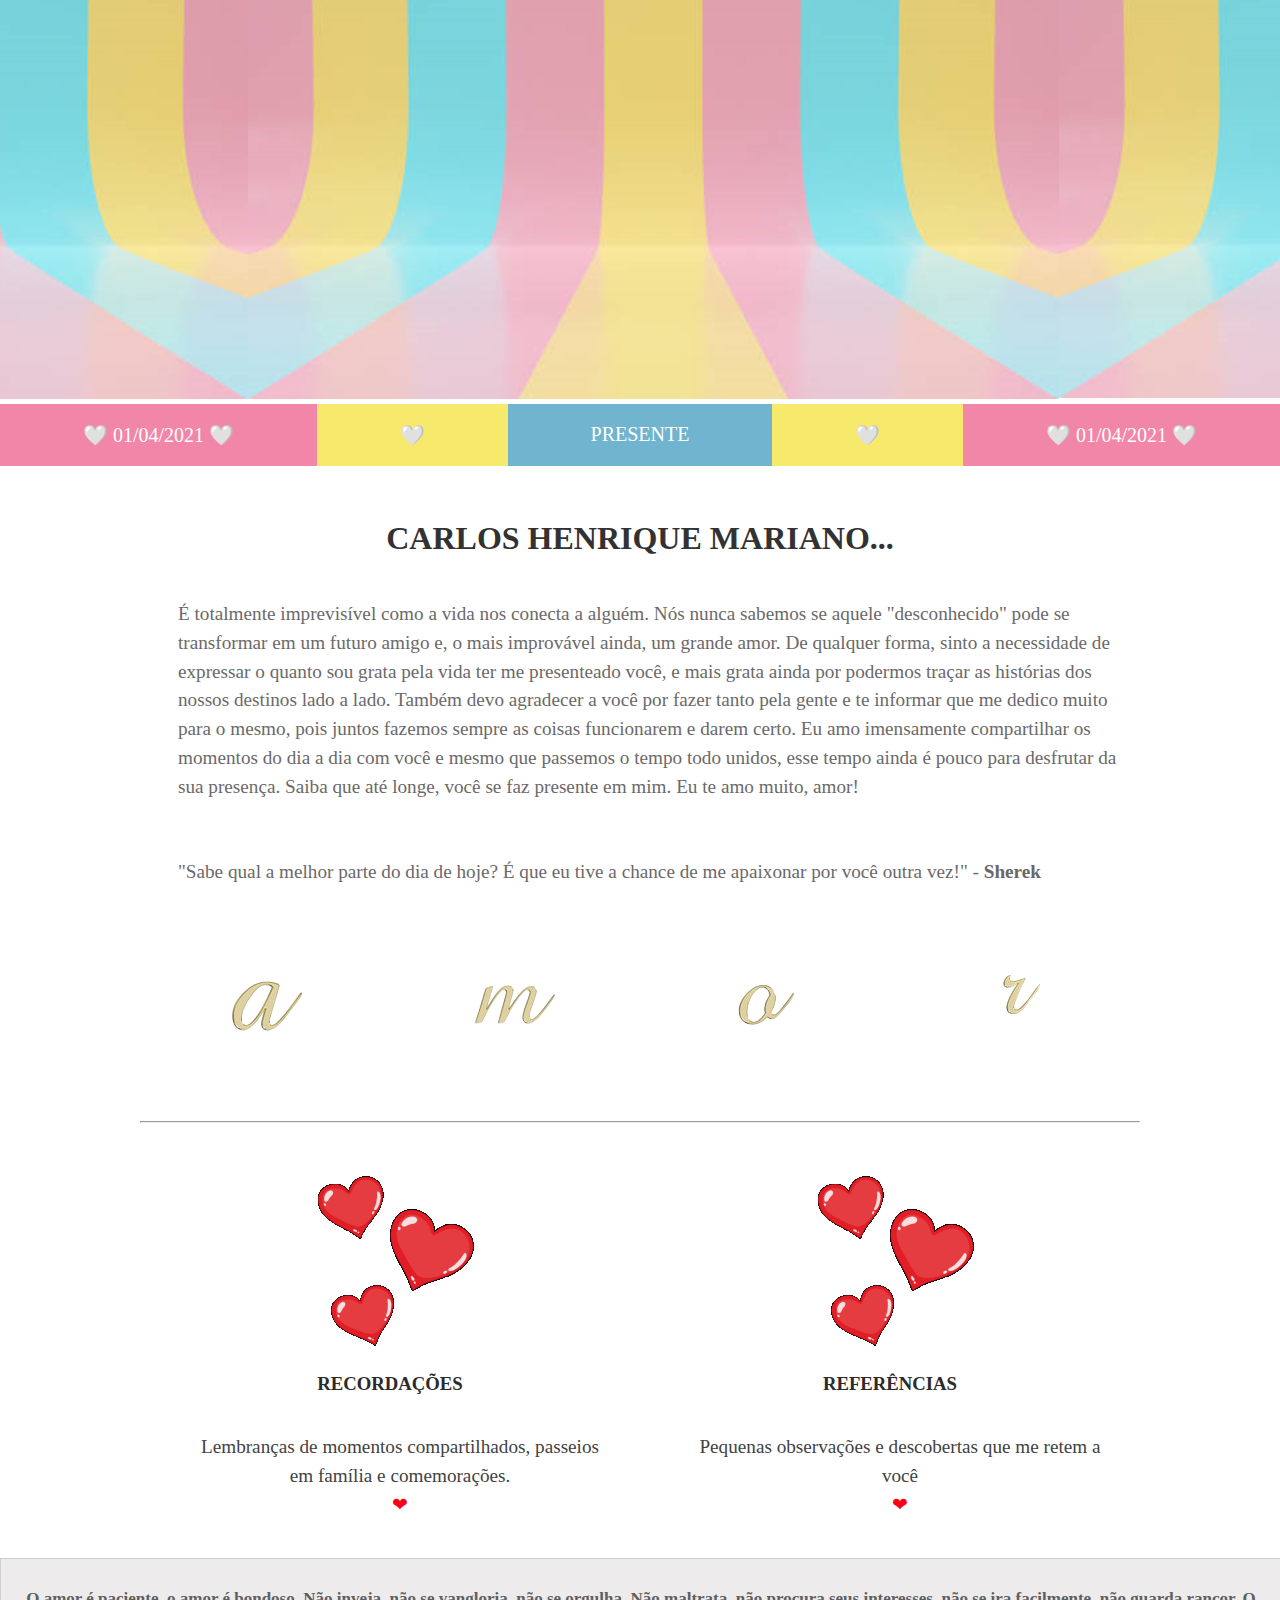
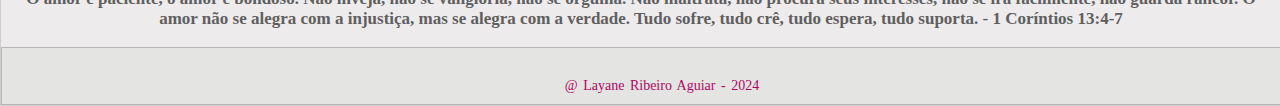
<file: index.html>
<!DOCTYPE html> <!-- Versão HTML -->

<html> <!-- Estrutura do Site -->
    
    
<head> <!-- Cabeçalho/ Informações CSS -->
        <link rel="stylesheet" href="CSS/estilo.css" /> <!-- Importação do CSS -->
        <title> AMOR </title> <!-- Título da Página -->
        <link rel="sortcut icon" href="IMG/icone.png" type="image/png" /> <!-- Foto para ícone da página  -->


    </head>
   
    <body> <!-- Estrutura da Página -->
     
            <img src="IMG/b.png" id="banner"> <!-- Banner da Página -->

            <nav class="menu"> <!-- Tópicos -->
            <ul> <!-- Listagem dos Itens do Menu (Menu Somente com Um Direcionamento, o restante apenas por estética de produção) -->
                <li id="item1"><a href="index.html"> 🤍 01/04/2021 🤍 </a> </li> 
                <li id="item2"><a href="index.html"> 🤍 </a></li>   
                <li id="item3"><a href="proposta.html">PRESENTE</a></li>
                <li id="item4"><a href="index.html"> 🤍  </a></li>
                <li id="item5"><a href="index.html"> 🤍 01/04/2021 🤍 </a></li>
               </ul>
           </nav>
            
 <br> <!-- Quebra de Linhas -->
 <br> <!-- Quebra de Linhas -->
<br> <!-- Quebra de Linhas -->
            <section id="home">  <!-- Página Inicial -->
                <h1><b>CARLOS HENRIQUE MARIANO...</b></h1> <!-- Título da Página -->
            
            
                        <section id="Inicio"> <!-- Agrupamento de Conteúdo -->
                            
                           <p> É totalmente imprevisível como a vida nos conecta a alguém. Nós nunca sabemos se aquele "desconhecido" pode se transformar em um futuro amigo e, o mais improvável ainda, um grande amor. De qualquer forma, sinto a necessidade de expressar o quanto sou grata pela vida ter me presenteado você, e mais grata ainda por podermos traçar as histórias dos nossos destinos lado a lado. Também devo agradecer a você por fazer tanto pela gente e te informar que me dedico muito para o mesmo, pois juntos fazemos sempre as coisas funcionarem e darem certo.
                           Eu amo imensamente compartilhar os momentos do dia a dia com você e mesmo que passemos o tempo todo unidos, esse tempo ainda é pouco para desfrutar da sua presença. Saiba que até longe, você se faz presente em mim. Eu te amo muito, amor!

                            </p>   <!-- Texto Principal -->
                            

                            <p>  "Sabe qual a melhor parte do dia de hoje? É que eu tive a chance de me apaixonar por você outra vez!" - <a href ="referencias.html"> <b>Sherek</b></a> 
                            </p> <!-- Texto Secundário com palavra linkada -->

                        </div>
                           <div>
                           <img src="IMG/Letra1.png" id="fotos">
                           <h3>EU</h3>
                           </div> <!-- Imagem da LetraA -->
                           <div>
                           <img src="IMG/Letra2.png" id="fotos">
                           <h3>TE</h3>
                           </div> <!-- Imagem da LetraM -->
                           <div>
                           <img src="IMG/Letra3.png" id="fotos">
                           <h3>AMO</h3>
                           </div> <!-- Imagem da LetraO -->
                           <div>
                           <img src="IMG/Letra4.png" id="fotos">
                           <h3>MUITO</h3>
                           </div> <!-- Imagem da LetraR -->
                        </div>
                        </section> <!-- Final do Agrupamento de Conteúdo-->

                        <section id="Paginas">   <!-- Agrupamento de Conteúdo2 -->
                        </div>
                        <hr/> <!-- Quebra Temática-->
                           <div>
                           <img src="IMG/icone-coracao.gif" id="fotos"> <!-- Ícone1 para outra Página-->
                           <h3> RECORDAÇÕES</h3> <!-- Título da Página Linkada -->
                           <p>Lembranças de momentos compartilhados, passeios em família e comemorações. <br> <a href="galeria.html"> ❤ </a></p> <!-- Pequeno Texto e Página Linkada -->
        
                           </div>
                           <div>
                           <img src="IMG/icone-coracao.gif" id="fotos"> <!-- Ícone1 para outra Página-->
                           <h3> REFERÊNCIAS </h3> <!-- Título da Página Linkada -->
                           <p> Pequenas observações e descobertas que me retem a você <br> <a href="referencias.html">❤</a></p> <!-- Pequeno Texto e Página Linkada -->
                        </div>
                        </section>
                        </section>

                        <footer> <!-- Finalização da Página/Rodapé -->
                            <div class="footer-content">
                                <h3 id="FooterTexto">O amor é paciente, o amor é bondoso. Não inveja, não se vangloria, não se orgulha. Não maltrata, não procura seus interesses, não se ira facilmente, não guarda rancor. O amor não se alegra com a injustiça, mas se alegra com a verdade. Tudo sofre, tudo crê, tudo espera, tudo suporta.
- 1 Coríntios 13:4-7</h3> <!-- Texto do Rodapé -->
                            
                            <br> <!-- Quebra de Linha -->
                            
                            
                            
                            </div>
                            <div class="footer-bottom"> <!-- Rodapé Inferior -->
                            <p> @ Layane Ribeiro Aguiar - 2024 </p> <!-- szszszsz -->
                            </footer> 
    </body>
</html>
</file>
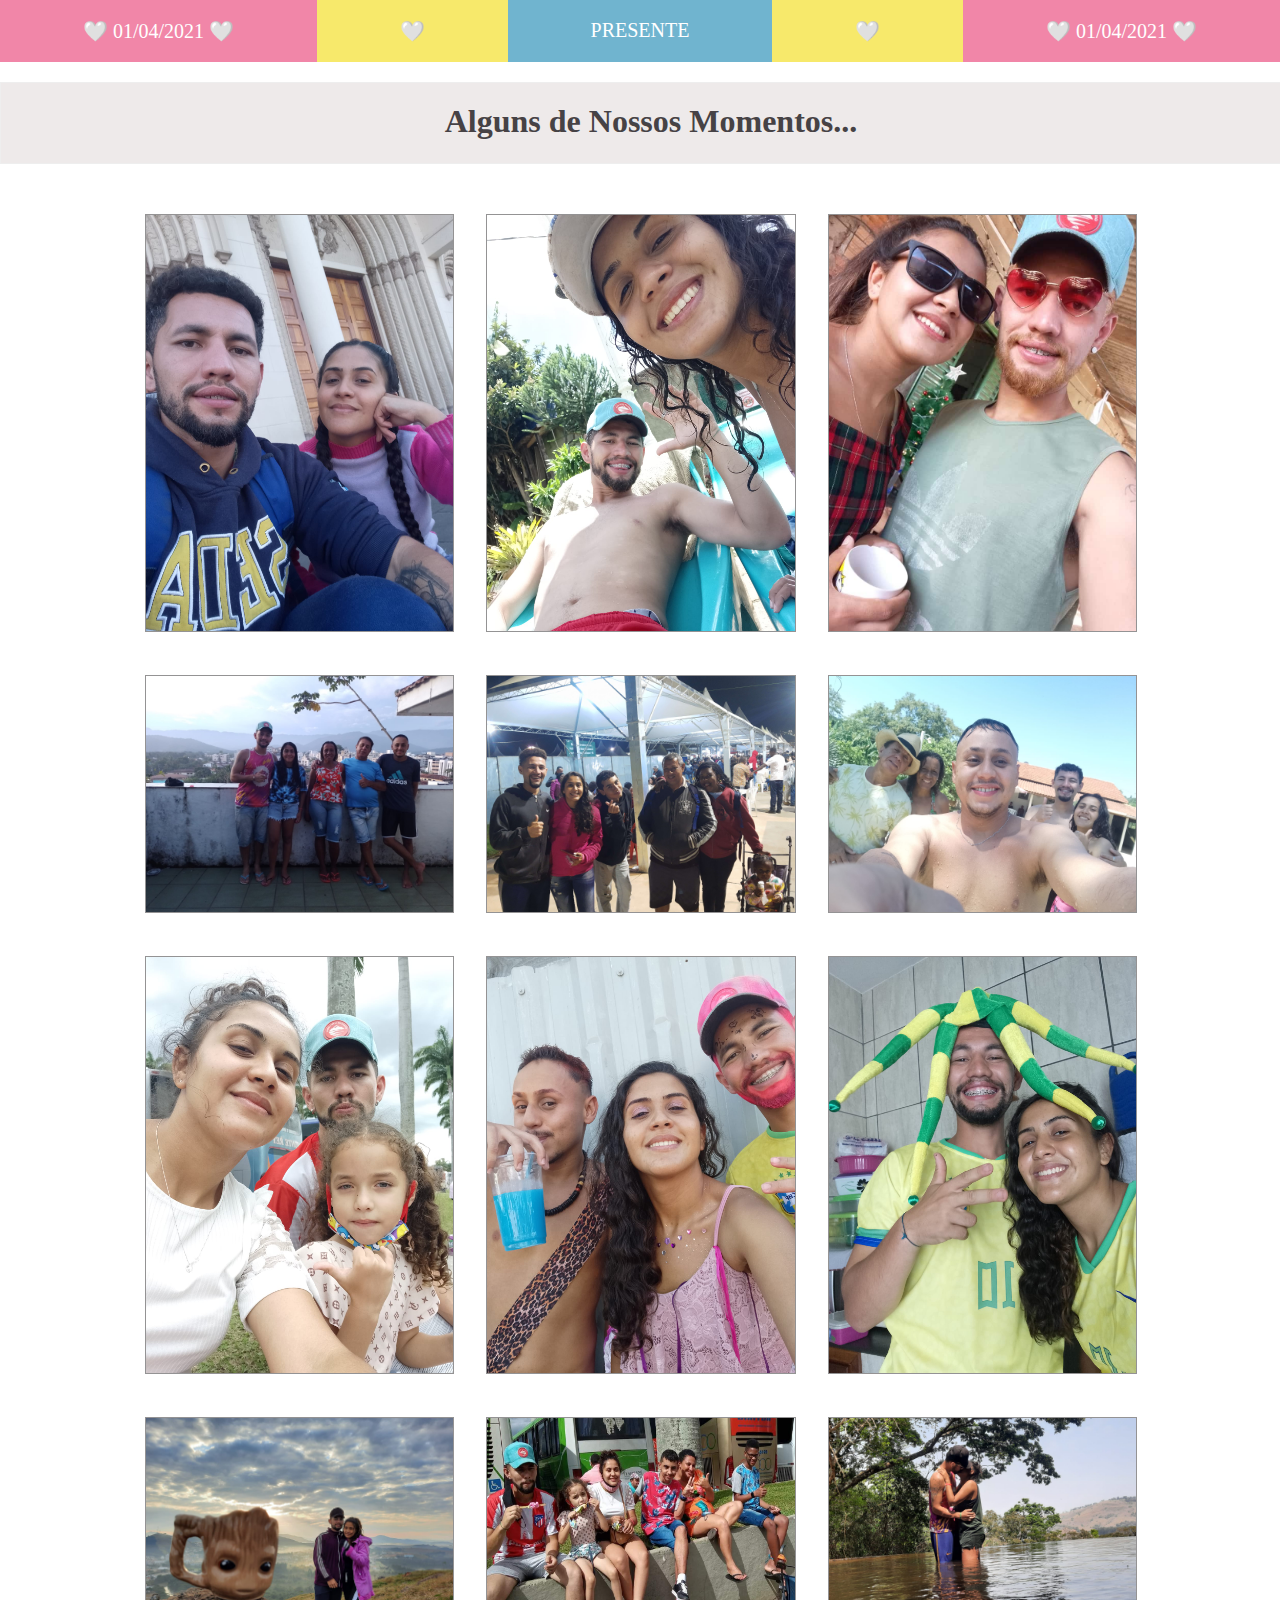
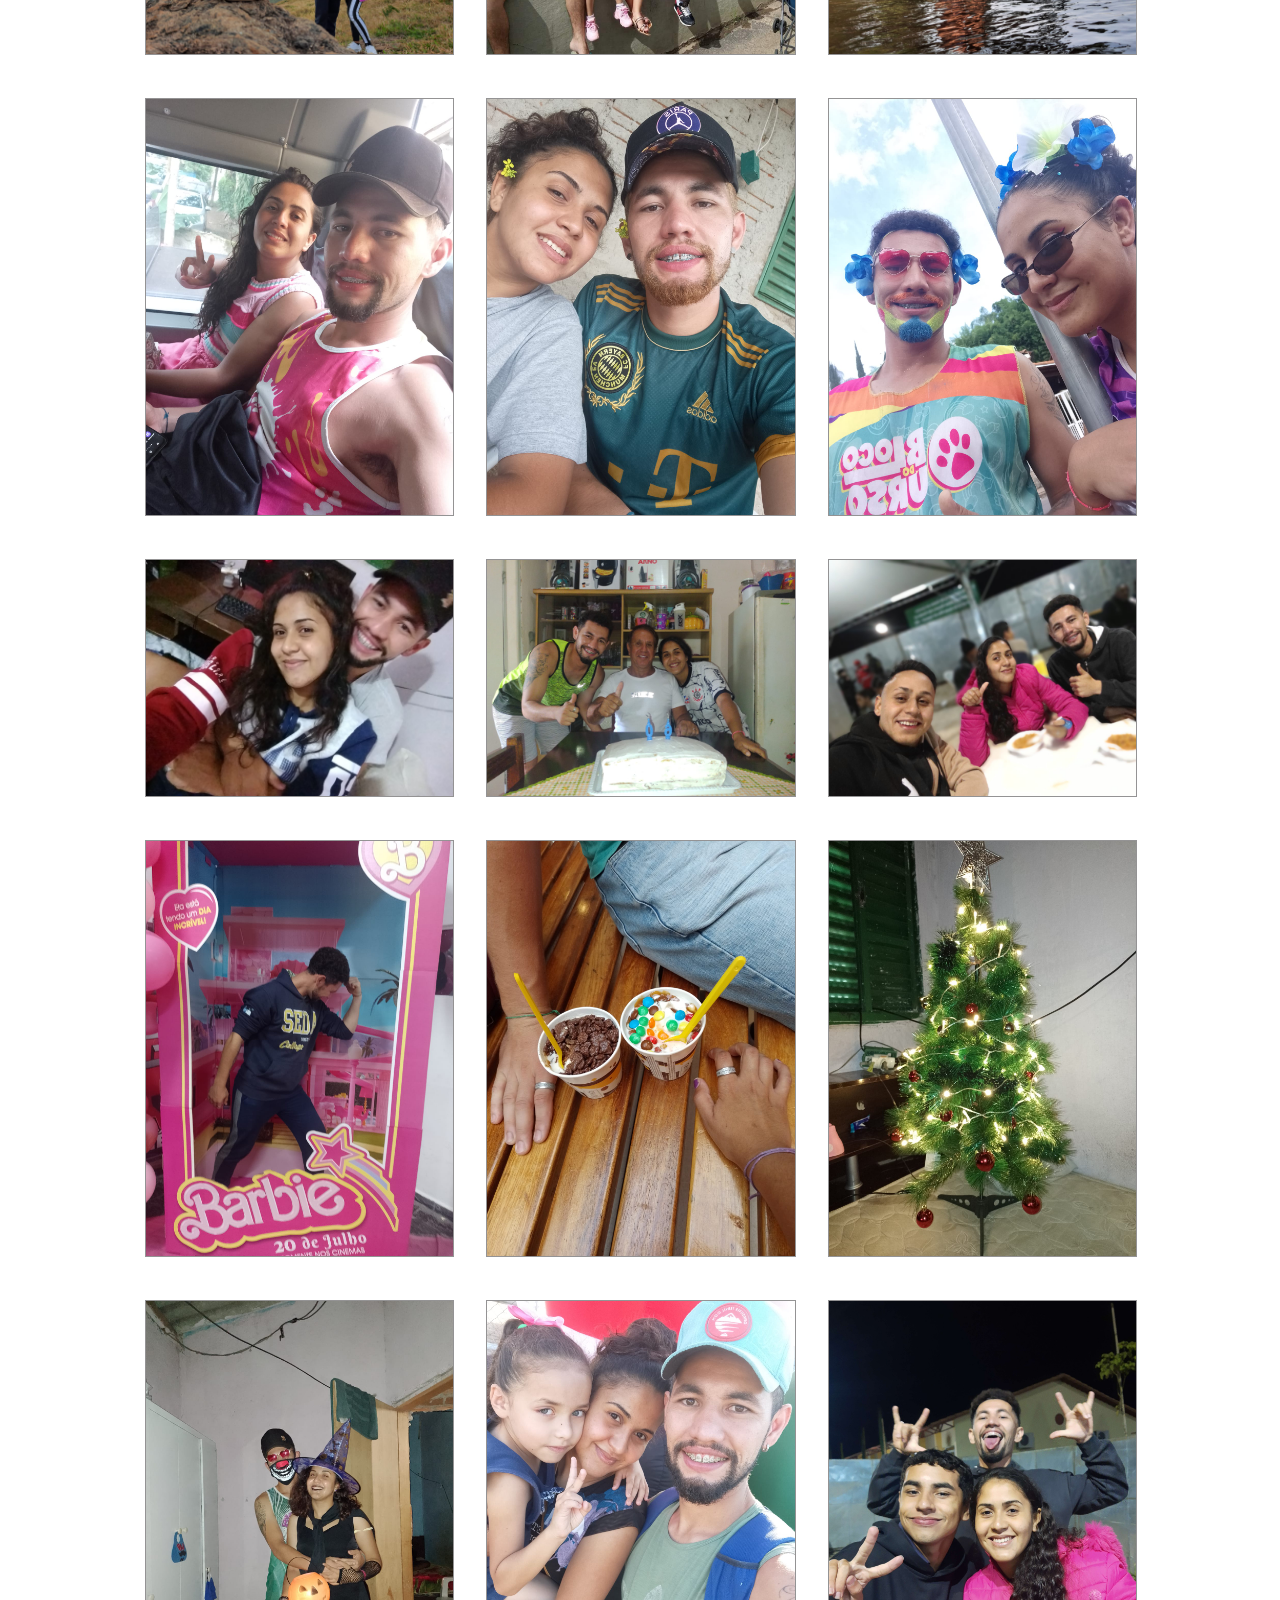
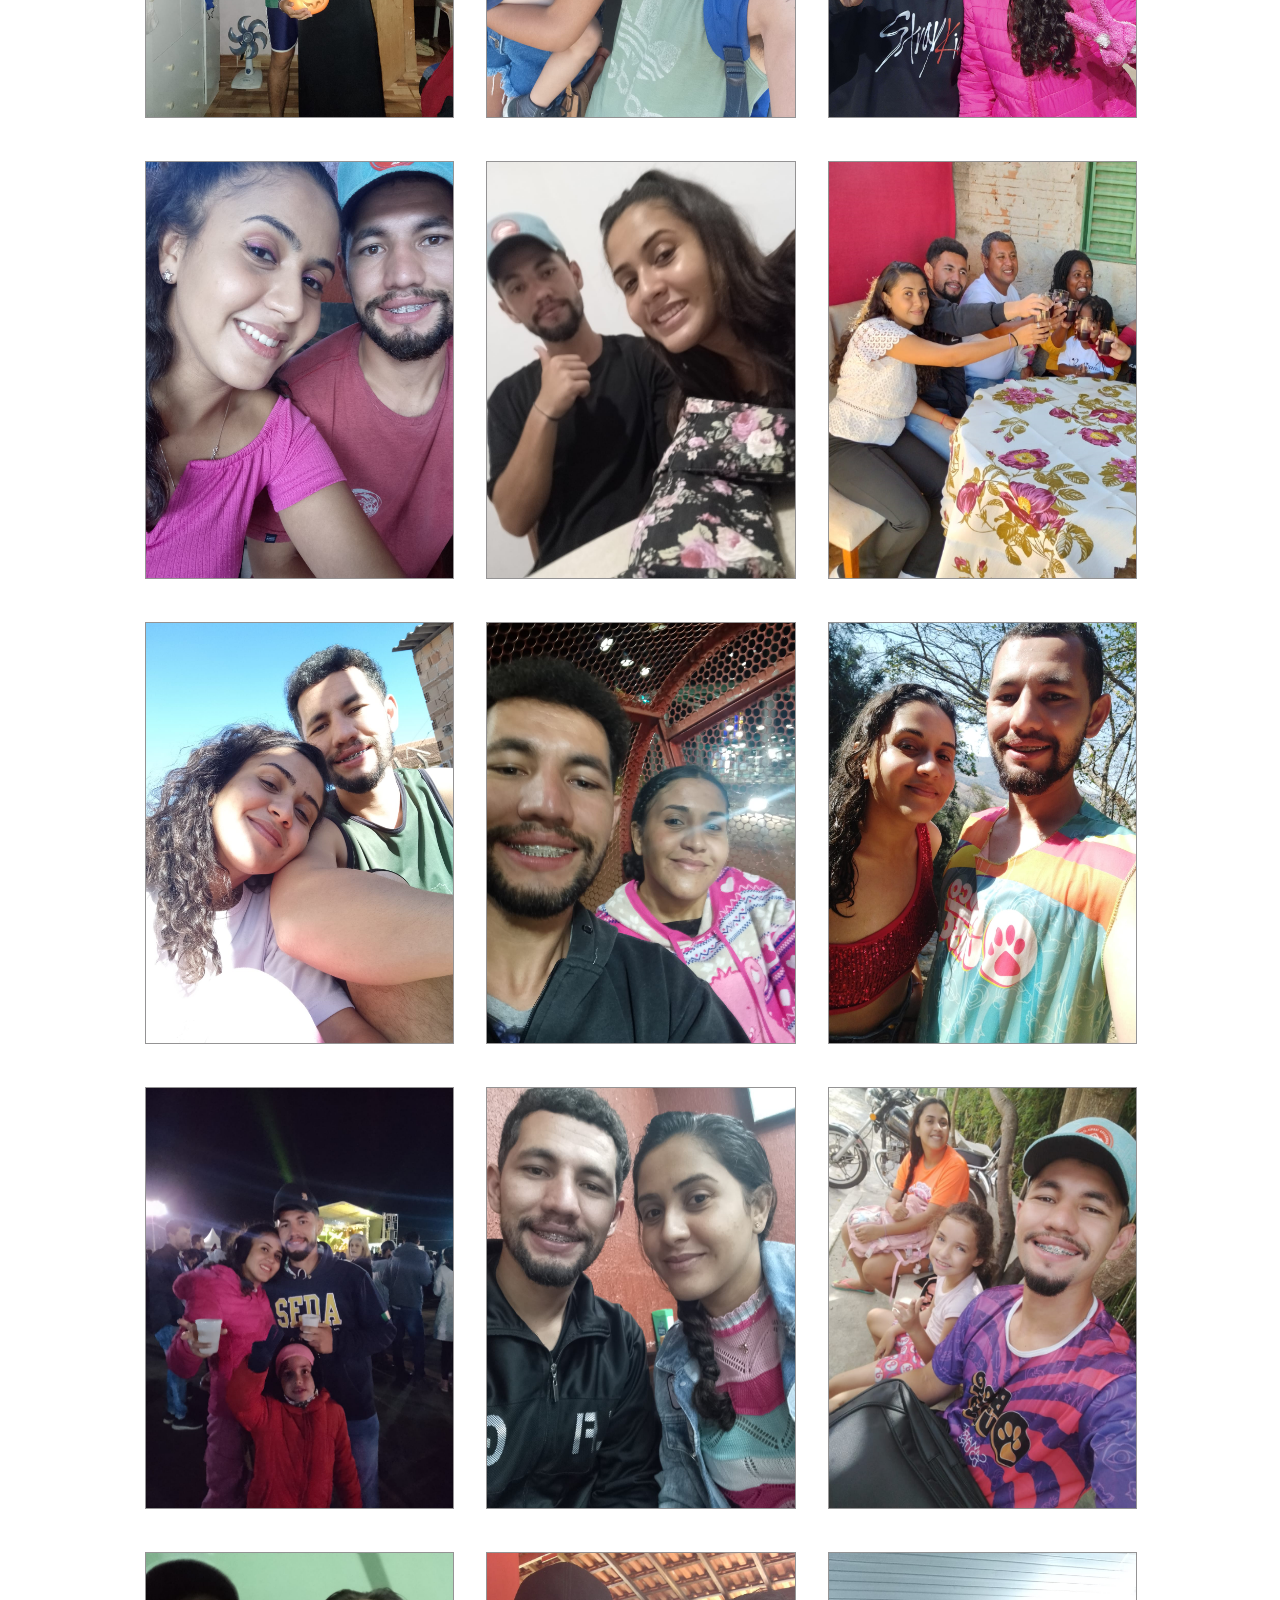
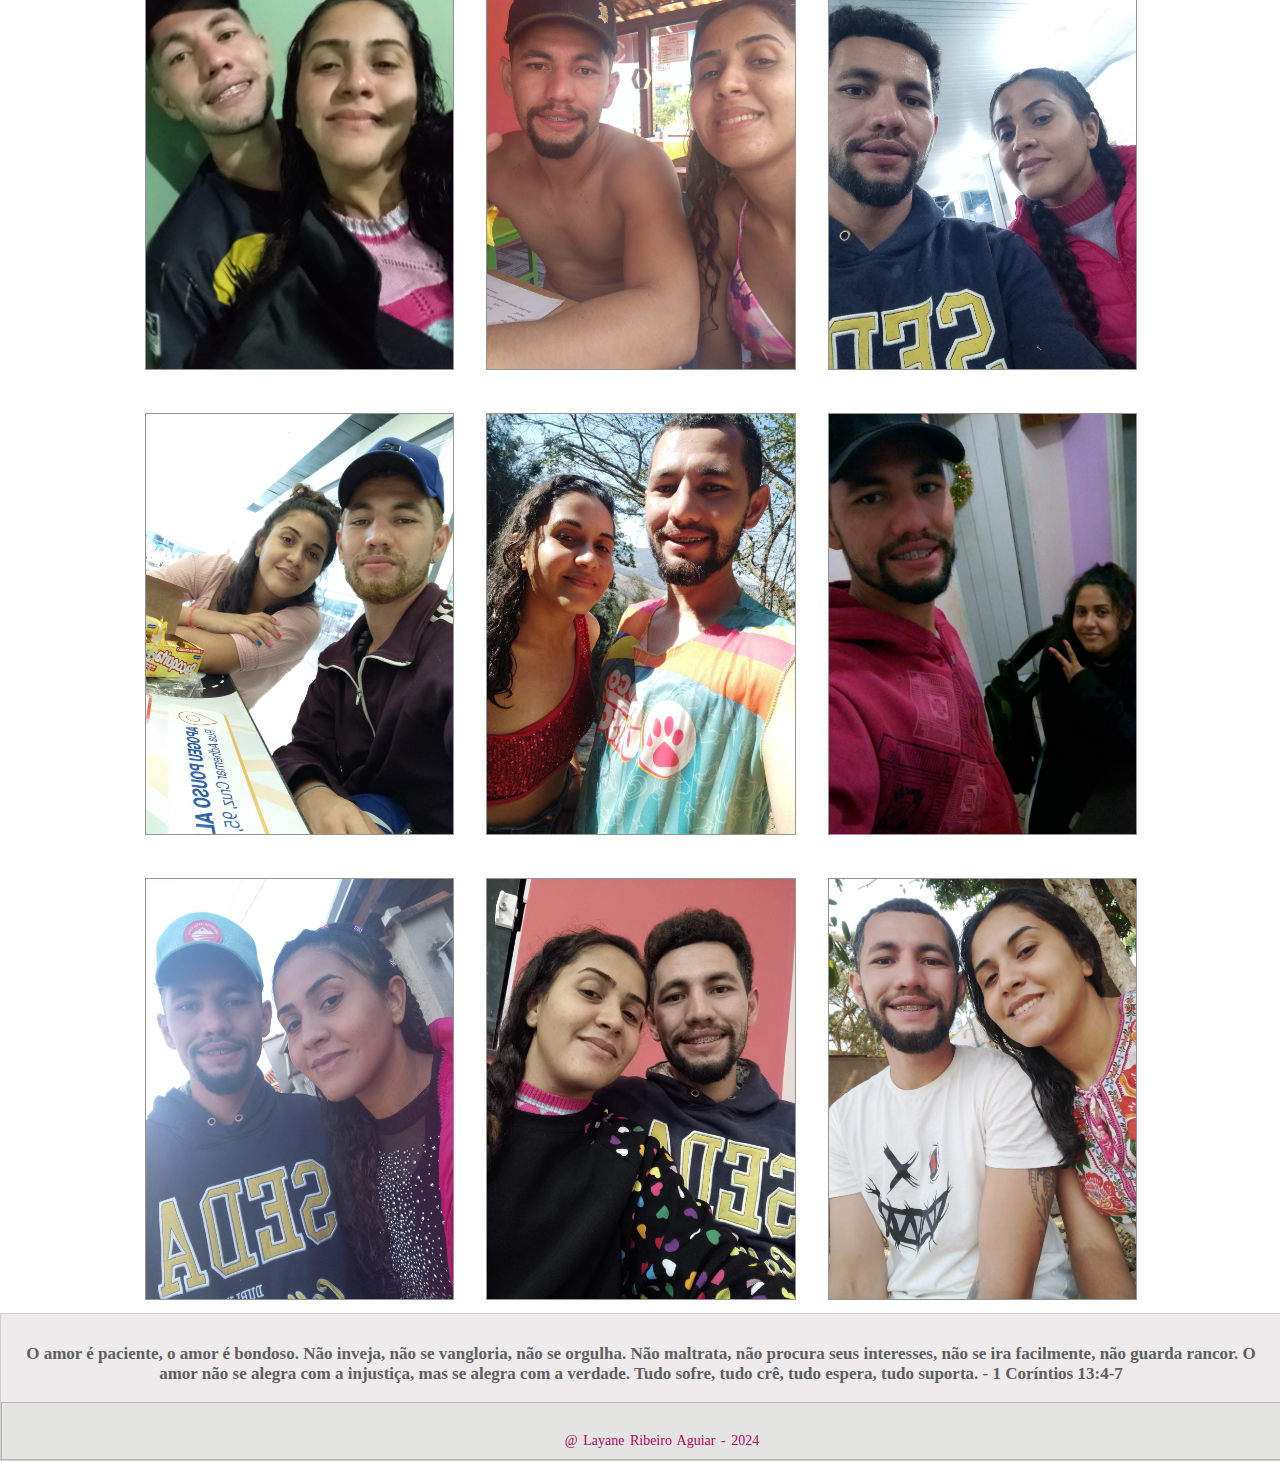
<file: galeria.html>
<!DOCTYPE html> <!-- Versão HTML -->

<html> <!-- Estrutura do Site -->
    
<head> <!-- Cabeçalho/ Informações CSS -->
        <link rel="stylesheet" href="CSS/estilo.css" /> <!-- Importação do CSS -->
        <title> AMOR </title> <!-- Título da Página -->
        <link rel="sortcut icon" href="IMG/icone.png" type="image/png" /> <!-- Foto para ícone da página  -->


    </head>
   
    <body> <!-- Estrutura da Página -->

        <nav class="menu"> <!-- Tópicos -->
            <ul> <!-- Listagem dos Itens do Menu (Menu Somente com Um Direcionamento, o restante apenas por estética de produção) -->
                <li id="item1"><a href="index.html"> 🤍 01/04/2021 🤍 </a> </li> 
                <li id="item2"><a href="index.html"> 🤍 </a></li>   
                <li id="item3"><a href="proposta.html">PRESENTE</a></li>
                <li id="item4"><a href="index.html"> 🤍  </a></li>
                <li id="item5"><a href="index.html"> 🤍 01/04/2021 🤍 </a></li>
               </ul>
           </nav>

        <div id="topicos"> <!-- Divisória dos Títulos dos Tópicos-->
            <h1> Alguns de Nossos Momentos... </h1>
        </div>
        
        <div class="galeria">
            <div class="box"><img src="IMG/42.png"></div>
            <div class="box"><img src="IMG/41.png" ></div>
            <div class="box"><img src="IMG/40.png"></div>
            <div class="box"><img src="IMG/39.png"></div>
            <div class="box"><img src="IMG/38.png"></div>
            <div class="box"><img src="IMG/37.png"></div>
            <div class="box"><img src="IMG/36.png"></div>
            <div class="box"><img src="IMG/35.png"></div>
            <div class="box"><img src="IMG/34.png"></div>
            <div class="box"><img src="IMG/33.png"></div>
            <div class="box"><img src="IMG/32.png"></div>
            <div class="box"><img src="IMG/31.png"></div>
            <div class="box"><img src="IMG/30.png"></div>
            <div class="box"><img src="IMG/29.png"></div>
            <div class="box"><img src="IMG/28.png"></div>
            <div class="box"><img src="IMG/27.png"></div>
            <div class="box"><img src="IMG/26.png"></div>
            <div class="box"><img src="IMG/25.png"></div>
            <div class="box"><img src="IMG/24.png"></div>
            <div class="box"><img src="IMG/23.png"></div>
            <div class="box"><img src="IMG/22.png"></div>
            <div class="box"><img src="IMG/21.png"></div>
            <div class="box"><img src="IMG/20.png"></div>
            <div class="box"><img src="IMG/19.png"></div>
            <div class="box"><img src="IMG/18.png"></div>
            <div class="box"><img src="IMG/17.png"></div>
            <div class="box"><img src="IMG/16.png"></div>
            <div class="box"><img src="IMG/15.png"></div>
            <div class="box"><img src="IMG/14.png"></div>
            <div class="box"><img src="IMG/13.png"></div>
            <div class="box"><img src="IMG/12.png"></div>
            <div class="box"><img src="IMG/11.png"></div>
            <div class="box"><img src="IMG/10.png"></div>
            <div class="box"><img src="IMG/9.png"></div>
            <div class="box"><img src="IMG/8.png"></div>
            <div class="box"><img src="IMG/7.png"></div>
            <div class="box"><img src="IMG/6.png"></div>
            <div class="box"><img src="IMG/5.png"></div>
            <div class="box"><img src="IMG/4.png"></div>
            <div class="box"><img src="IMG/3.png"></div>
            <div class="box"><img src="IMG/2.png"></div>
            <div class="box"><img src="IMG/1.png"></div>
            
            
            
            </div>
           
           
            <footer> <!-- Finalização da Página/Rodapé -->
                <div class="footer-content">
                    <h3 id="FooterTexto">O amor é paciente, o amor é bondoso. Não inveja, não se vangloria, não se orgulha. Não maltrata, não procura seus interesses, não se ira facilmente, não guarda rancor. O amor não se alegra com a injustiça, mas se alegra com a verdade. Tudo sofre, tudo crê, tudo espera, tudo suporta.
- 1 Coríntios 13:4-7</h3> <!-- Texto do Rodapé -->
                
                <br> <!-- Quebra de Linha -->
                
                
                
                </div>
                <div class="footer-bottom"> <!-- Rodapé Inferior -->
                <p> @ Layane Ribeiro Aguiar - 2024 </p> <!-- szszszsz -->
                </footer> 
</body>
</html>
</file>
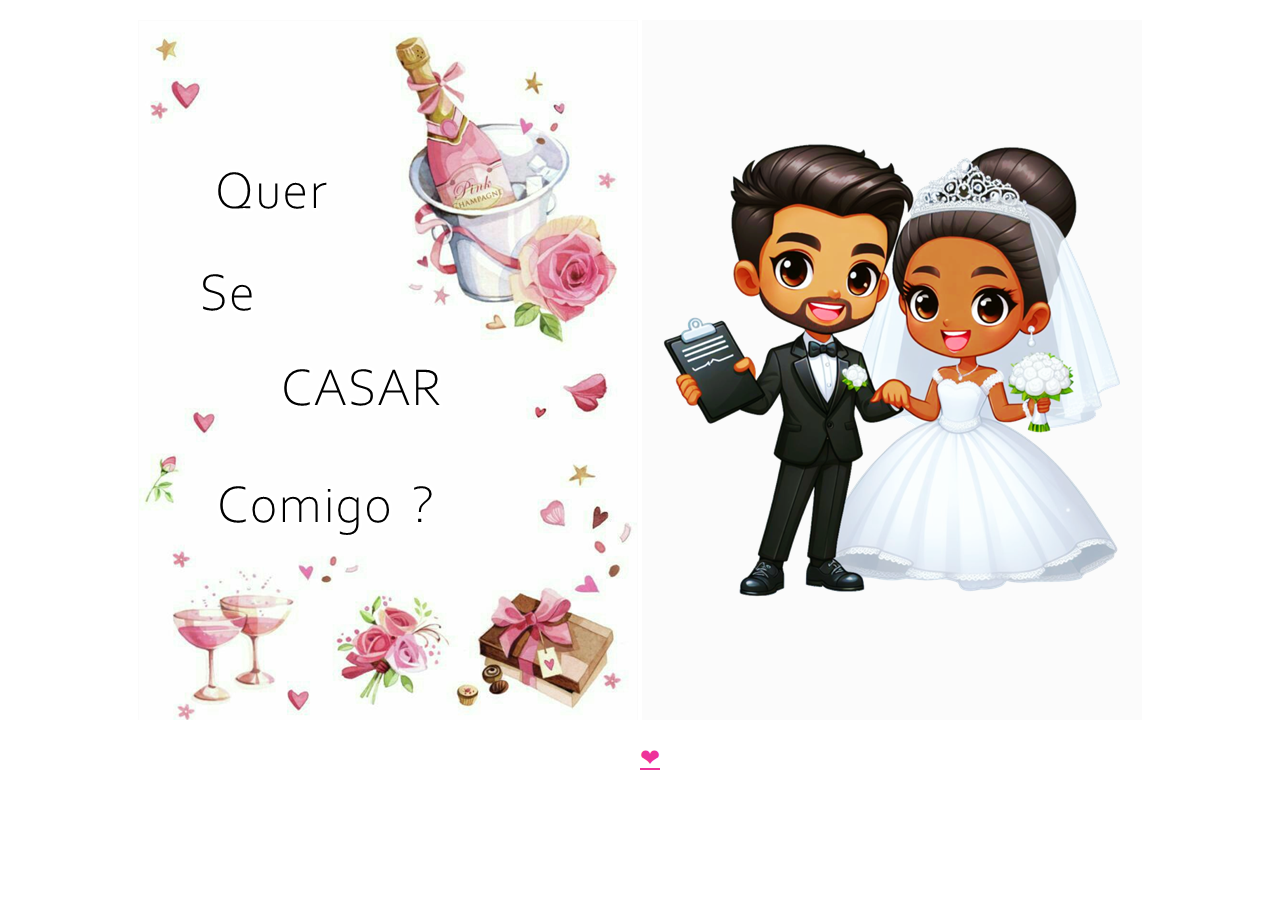
<file: proposta.html>
<!DOCTYPE html> <!-- Versão HTML -->

<html> <!-- Estrutura do Site -->
    
<head> <!-- Cabeçalho/ Informações CSS -->
        <link rel="stylesheet" href="CSS/estilo.css" /> <!-- Importação do CSS -->
        <title> AMOR </title> <!-- Título da Página -->
        <link rel="sortcut icon" href="IMG/icone.png" type="image/png" /> <!-- Foto para ícone da página  -->


    </head>
   
    <body> <!-- Estrutura da Página -->
<div id="PropostaFinal"> <!--Divisória da Imagem Final-->
    <img src="IMG/Pedido.png" id="ImagemProposta"><!-- Imagem do Pedido Final -->
    <img src="IMG/Final.png"><!-- Imagem Final -->
    <p><a href="index.html">❤</a></p> <!-- Retorno a Tela Inicial-->
</div>



     
        
</body>
</html>
</file>
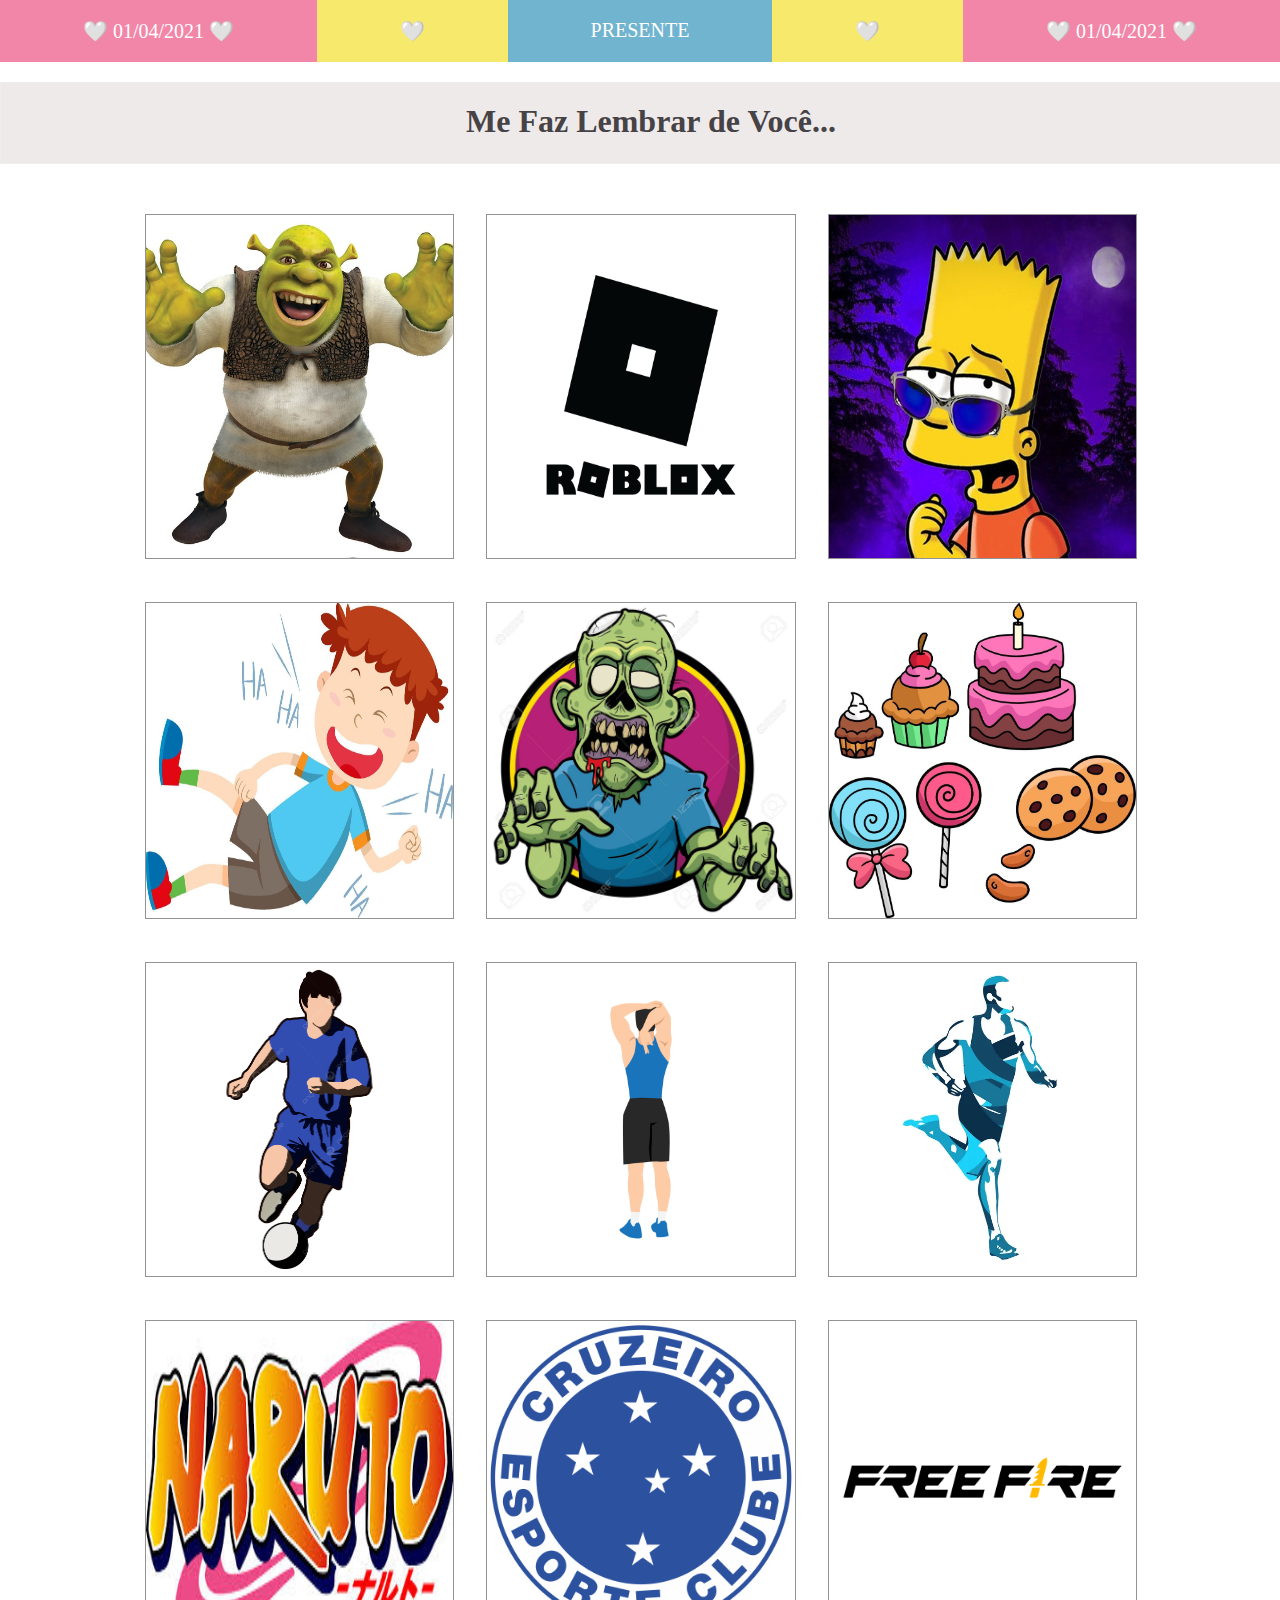
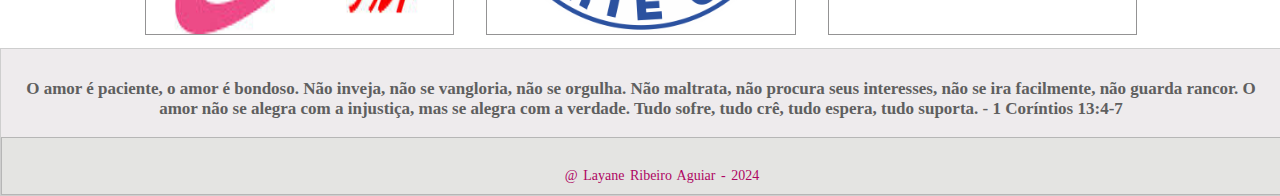
<file: referencias.html>
<!DOCTYPE html> <!-- Versão HTML -->

<html> <!-- Estrutura do Site -->
    
<head> <!-- Cabeçalho/ Informações CSS -->
        <link rel="stylesheet" href="CSS/estilo.css" /> <!-- Importação do CSS -->
        <title> AMOR </title> <!-- Título da Página -->
        <link rel="sortcut icon" href="IMG/icone.png" type="image/png" /> <!-- Foto para ícone da página  -->


    </head>
   
    <body> <!-- Estrutura da Página -->
        <nav class="menu"> <!-- Tópicos -->
            <ul> <!-- Listagem dos Itens do Menu (Menu Somente com Um Direcionamento, o restante apenas por estética de produção) -->
                <li id="item1"><a href="index.html"> 🤍 01/04/2021 🤍 </a> </li> 
                <li id="item2"><a href="index.html"> 🤍 </a></li>   
                <li id="item3"><a href="proposta.html">PRESENTE</a></li>
                <li id="item4"><a href="index.html"> 🤍  </a></li>
                <li id="item5"><a href="index.html"> 🤍 01/04/2021 🤍 </a></li>
               </ul>
           </nav>

        <div id="topicos"> <!-- Divisória dos Títulos dos Tópicos-->
            <h1> Me Faz Lembrar de Você... </h1>
        </div>
        
        <div class="galeria">
            <div class="box"><img src="IMG/referencia1.png"></div>
            <div class="box"><img src="IMG/referencia2.png"></div>
            <div class="box"><img src="IMG/referencia3.png"></div>
            <div class="box"><img src="IMG/referencia4.png"></div>
            <div class="box"><img src="IMG/referencia5.png"></div>
            <div class="box"><img src="IMG/referencia6.png"></div>
            <div class="box"><img src="IMG/referencia7.png"></div>
            <div class="box"><img src="IMG/referencia8.png"></div>
            <div class="box"><img src="IMG/referencia9.png"></div>
            <div class="box"><img src="IMG/referencia10.png"></div>
            <div class="box"><img src="IMG/referencia11.png"></div>
            <div class="box"><img src="IMG/referencia12.png"></div>
           
            
            </div>
           
            <footer> <!-- Finalização da Página/Rodapé -->
                <div class="footer-content">
                    <h3 id="FooterTexto">O amor é paciente, o amor é bondoso. Não inveja, não se vangloria, não se orgulha. Não maltrata, não procura seus interesses, não se ira facilmente, não guarda rancor. O amor não se alegra com a injustiça, mas se alegra com a verdade. Tudo sofre, tudo crê, tudo espera, tudo suporta.
- 1 Coríntios 13:4-7</h3> <!-- Texto do Rodapé -->
                
                <br> <!-- Quebra de Linha -->
                
                
                
                </div>
                <div class="footer-bottom"> <!-- Rodapé Inferior -->
                <p> @ Layane Ribeiro Aguiar - 2024 </p> <!-- szszszsz -->
                </footer> 
</body>
</html>
</file>
<file: CSS/estilo.css>
*{
margin: 0; /* Margem*/
padding: 0; /* Espaçamento */
}

body{ /* Corpo do Site */
background-color: #ffffff; /* Cor de Fundo */
}



.menu { /* Tópicos do Menu */
font-family:'Times New Roman', Times, serif; /* Fonte do Menu */
font-size: 20px; /* Tamanho da Fonte do Menu */
width: 100%; /* Disposição do Menu na Tela */
}

.menu ul{ /* Lista do Menu */
list-style: none; /* Remoção do Marcador */
display: flex; /* Alinhando os Itens Lado a Lado */
text-align: center; /* Alinhamento Central do Texto */
}

.menu ul li{ /* Itens da Lista do Menu */
padding: 18px; /* Espaçamento */
flex-grow: 1; /* Necessidade de Crescer, Caso Necessário */
transition: background-color .2s linear; /* Transição de Efeito */
border: solid 1px transparent; /* Borda*/
}

.menu ul li a{ /* Ligação dos Links */
text-decoration: none; /* Sem Decoração*/
color: #ffffff; /* Cor das Palavras Linkadas */
}

.menu a:hover{ /* Mudança ao Passar o Mouse Sobre a Palavra Linkada */
color: #000000; /* Coloração Após Passar o Mouse */
font-size: 26px; /* Tamanho da Fonte */
}

#item1{
    background-color: #f186a8; 
    }
    #item2{
    background-color: #f7e96b;  
    }
    #item3{
    background-color: #70b4cf; 
    }
    #item4{
        background-color: #f7e96b;  
    }
    #item5{
        background-color: #f186a8; 
    }
     /* Itens e Suas Colorações  */

    
footer{ /* Rodapé */
    background: #eeebed;  /* Cor de Fundo */
    height: auto; /* Adaptação a Altura */
    width: 100%; /* Largura */
    font-family:"Open Sans"; /* Fonte */
    padding-top: 30px; /* Espaçamento do Topo */
    border: 1px solid rgb(206, 206, 206); /* Bordas */
}

#FooterTexto { /* Texto do Rodapé */
    color: #5f5f5f;/* Coloração */
    font-size: 17px; /* Tamanho da Fonte */
    font-family: Cambria, Cochin, Georgia, Times, 'Times New Roman', serif; /* Estilo da Fonte */
}


.footer-content{ /* Adicionar Conteúdo */
    display: flex; /* Disposição */
    align-items: center; /* Alinhamento dos Itens*/
    justify-content: center; /* Alinhamento Dentro do Container */
    flex-direction: column; /* Colocação dos Itens no Container */
    text-align: center; /* Alinhamento de Texto*/

}

.footer-content h3{
    padding-left: 10px; /* Espaçamento */
    padding-right: 10px; /* Espaçamento */
}



.footer-bottom{ /* Rodapé Inferior */
    background:  #e4e4e2; /* Cor de Fundo */
    width: 100vw; /* Largura Visível do Navegador*/
    padding: 10px ; /* Espaçamento */
    text-align: center; /* Alinhamento do Texto */
    border: 1px solid rgb(182, 182, 182); /* Borda */
}

.footer-bottom p{ /* Texto do Rodapé Inferior */
    font-size: 14px; /* Tamanho da Fonte */
    word-spacing: 2px; /* Espaçamento de Caracteres */
    color:#af0663;
    
}

.footer-bottom span{ /* Container Genérico */
    text-transform: uppercase; /* Letras Maiúsculas */
    opacity: .4; /* Opacidade */
    font-weight: 200; /* Tamanho da Fonte */
}

    
        

        .galeria{ /*Página de Fotos*/
            display: flex; /*Para Ajustar o Container*/
            flex-wrap:wrap-reverse; /* Criação de Outra Coluna Quando Excede o Limite*/
            width: 80%; /* Tamanho das Imagens */
            justify-content: space-around; /* Alinhamento no Espaço ao Redor*/
            padding:10px 0; /* Espaçamento*/
            margin: 0 auto; /* Margem */ 
            }
            
            .box{ /* Divisórias das Imagens Dispostas*/
            width: 30%; /* Tamanho das Divisórias */
            padding-top: 35px; /* Espaçamento do Topo */
            margin: 5px; /* Margem */
             }
            
            
            .box img{ /* Imagens Dispotas na Divisória*/
            width: 100%; /* Tamanho das Fotos*/
            height: 100%; /* Altura*/
            border: 1px solid #949394; ; /* Especificações da Borda*/
            }

            .box img:hover{ /* Transformação ao Passar com o Mouse Sobre a Divisória */
                -webkit-transform: scale(1.3); /* Tamanho do Aumento */
            }
            #imgGaleria{ /* Tamanho da Ocupação Dentro do Block */
                max-width: 100%; /* Tamanho */
                display: block; /*Comportamento de Bloco */
               
                }
            
                #imgGaleria:hover{ /*Transformação ao Passar o Mouse Sobre as Fotos  */
                    -webkit-transform: scale(1.6); /* Tamanho do Aumento */   
                }
                

    #home h1{ /* Título da Tela Inicial */
        color: #333232; /* Coloração do Título */
        text-align: center; /* Alinhamento do Título */
    }
    

     #Inicio a{ /*Palavra Linkada */
         text-decoration: none; /* Sem Mudanças */
         color: #696868; /* Coloração */
     } 
    #Inicio a:hover{ /* Palavra Linkada Após Passar o Mouse */
        font-size: 22px; /*Tamanho */
        color: #38883c; /* Coloração */
    }
    hr{ /* Linha Divisória */
        width:100%;  /* Tamanho */
      }

      #Inicio p{ /* Texto da Página Inicial */
        color:#6b6969;  /* Coloração */
      }

    @media (max-width: 880px){ /* Comportamento do Menu em Aparelhos Menores */ 
        .menu ul{
        display: block;
        }

        img#header-infos-img {
            width: 100%;
            padding-top: 20px;
        }

        
        }

        .banner { /* Divisória do Banner do Site */
            background: url("../IMG/banner.png"); /* Pasta de Localização */
            height: 450px; /* Altura */
            position: relative; /* Posicionado em Referência */
         } 

         img#banner { /* Imagem Ocupada no Banner */
            width: 100%; /* Tamanho */
            
        }

        #Inicio{ /* Texto Inicial */
            padding: 5px; /* Espaçamento */
            display: flex; /* Para Ajustar o Container */
            flex-direction: column; /* Direcionado em Colunas */
            align-items: center; /* Alinhamento de Todos os Itens */
            position: relative; /* Posicionado em Referência */
            margin: 0 auto; /* Margem Automatica em Todos Lados */
            }
            
            #Inicio div{ /* Divisória do Início*/
            display: flex; /* Para Ajustar o Container */
            flex-direction: column; /* Direcionado em Colunas */
            align-items: center; /* Alinhamento de Todos os Itens */
            text-align: center; /* Alinhamento de Texto */
            margin-top: 30px; /* Margem Superior */
            }
            
            #Inicio p{ /* Texto do Início */
            line-height: 1.5; /* Altura de Ocupação do Texto */
            margin: 2vh; /* Margem */
            font-size: 1.2em; /* Tamanho da Fonte */
            font-family: Cambria, Cochin, Georgia, Times, 'Times New Roman', serif; /* Estilo da Fonte */
            }
            
            #Inicio img{ /* Imagens das Letras */
            margin: 10px 0; /* Margem */
            }
            
            #Inicio h2{ /*Texto Sob a Imagem */
            font-size: 2em; /* Tamanho da Fonte */
            color:#e109f5; /* Coloração */
            }

            #Paginas{ /* Seção de Links de Páginas */
                padding: 20px; /* Espaçamento */
                display: flex; /* Para Ajustar o Container */
                flex-direction: column; /* Direcionado em Colunas */
                align-items: center; /* Alinhamento de Todos os Itens */
                position: relative; /* Posicionado em Referência */
                margin: 0 auto; /* Margem Automatica em Todos Lados */
                }
                
                #Paginas div{ /* Seção das Divisórias de Links de Páginas */
                display: flex; /* Para Ajustar o Container */
                flex-direction: column; /* Direcionado em Colunas */
                align-items: center; /* Alinhamento de Todos os Itens  */
                text-align: center; /* Alinhamento do Texto */
                margin-top: 30px; /* Margem Superior */
                }
                
                #Paginas p{ /* Texto da Seção Páginas */
                line-height: 1.5; /* Altura de Ocupação do Texto */
                margin: 2vh; /* Margem */
                font-size: 1.2em; /* Tamanho da Fonte */
                font-family: Cambria, Cochin, Georgia, Times, 'Times New Roman', serif; /* Estilo da Fonte */
                }
                
                #Paginas img{ /* Imagens da Seção Página */
                margin: 10px 0; /* Margem */
                }
                
                #Paginas h2{ /* Texto da Seção Páginas */
                font-size: 2em; /* Tamanho da Fonte */
                }
                #Paginas h3{ /* Texto da Seção Páginas */
                    color: #2c2a2a; ; /* Coloração */
                    }

                #Paginas a{ /* Palavra Linkada da Seção Páginas */
                    color: #ff0015; ; /* Coloração */
                    text-decoration: none; /* Sem Mudanças */
                }

                #Paginas a:hover{ /* Palavra Linkada Após Passar o Mouse */
                    color: #df1e68; /* Coloração */
                }

            #fotos:hover{ /* Imagens ao Passar o Mouse */
                
                box-shadow: 0 48px 12px #ffffff; /* Coloração */
                
            }
            #Inicio:hover h3{ /* Textos das Imagens Após Passar o Mouse */
                color: #000000;
            }



            #Inicio h3{  /* Textos Antes das Imagens Passar o Mouse */
                color:#ffffff;
                
            }
            p { /* Textos Gerais da Página */
                font-family: "Arial"; /* Estilo da Fonte */
                font-size: 34px; /* Tamanho da Fonte */
                color: #424242; /* Coloração */
            }


            h1{  /* Textos Gerais da Página */
                text-align: center; /* ALinhamento */
                color: #73df6f; /* Coloração */
            }
           

            #topicos { /* Tópicos das Páginas */
                width:100%; /* Tamanho */
                height: 80px; /* Altura*/
                margin-top: 20px; /* Margem Superior */
                background-color:  #eeeaea;  /* Coloração */
                border: 1px solid  #eeeeee; /* Coloração da Borda */
            }

            #topicos h1{ /* Títulos dos Tópicos */
                color: rgb(70, 66, 69); /* Coloração */
                text-align: center; /* Alinhamento */
                padding-left: 20px; /* Espaçamento à Esquerda */
                padding-top: 20px; /* Espaçamento do Topo */
            }

            
            p{ /* Textos Gerais da Página */
            font-family: Cambria, Cochin, Georgia, Times, 'Times New Roman', serif; /* Estilo da Fonte */
            font-size: 24px; /* Tamanho da Fonte */
            padding: 20px 0px 0px 20px; /* Espaçamentos */
            
            }

            @media screen and (min-width: 768px){ /* Comportamento da Página em Aparelhos Menores */ 

                #Inicio{
                flex-direction: row;
                flex-wrap: wrap;
                align-items: flex-start;
                max-width: 1000px;
                margin: 0 auto;
                }
                
                #Inicio h2{
                text-align: center;
                width: 100%;
                }
                
                #Inicio div{
                flex-grow: 1;
                flex-basis: 150px;
                padding: 0 10px;
                }

                #Paginas{
                    flex-direction: row;
                    flex-wrap: wrap;
                    align-items: flex-start;
                    max-width: 1000px;
                    margin: 0 auto;
                    }
                    
                    #Paginas h2{
                    text-align: center;
                    width: 100%;
                    }
                    
                    #Paginas div{
                    flex-grow: 1;
                    flex-basis: 150px;
                    padding: 0 10px;
                    }
                
                
                }

                #PropostaFinal { /* Imagem da Proposta */
                    text-align: center; /* Posição da Imagem */
                    padding-top: 20px; /* Espaçamento Superior*/
                    padding-bottom: 40px; /* Espaçamento Inferior */
               }

               #PropostaFinal a{ /* Palavra Linkada Antes de Passar o Mouse */
                color:#ee329a; /* Coloração */
               }
               #PropostaFinal a:hover{ /* Palavra Linkada Após Passar o Mouse */
                color:rosybrown; /* Coloração */
               }
</file>
